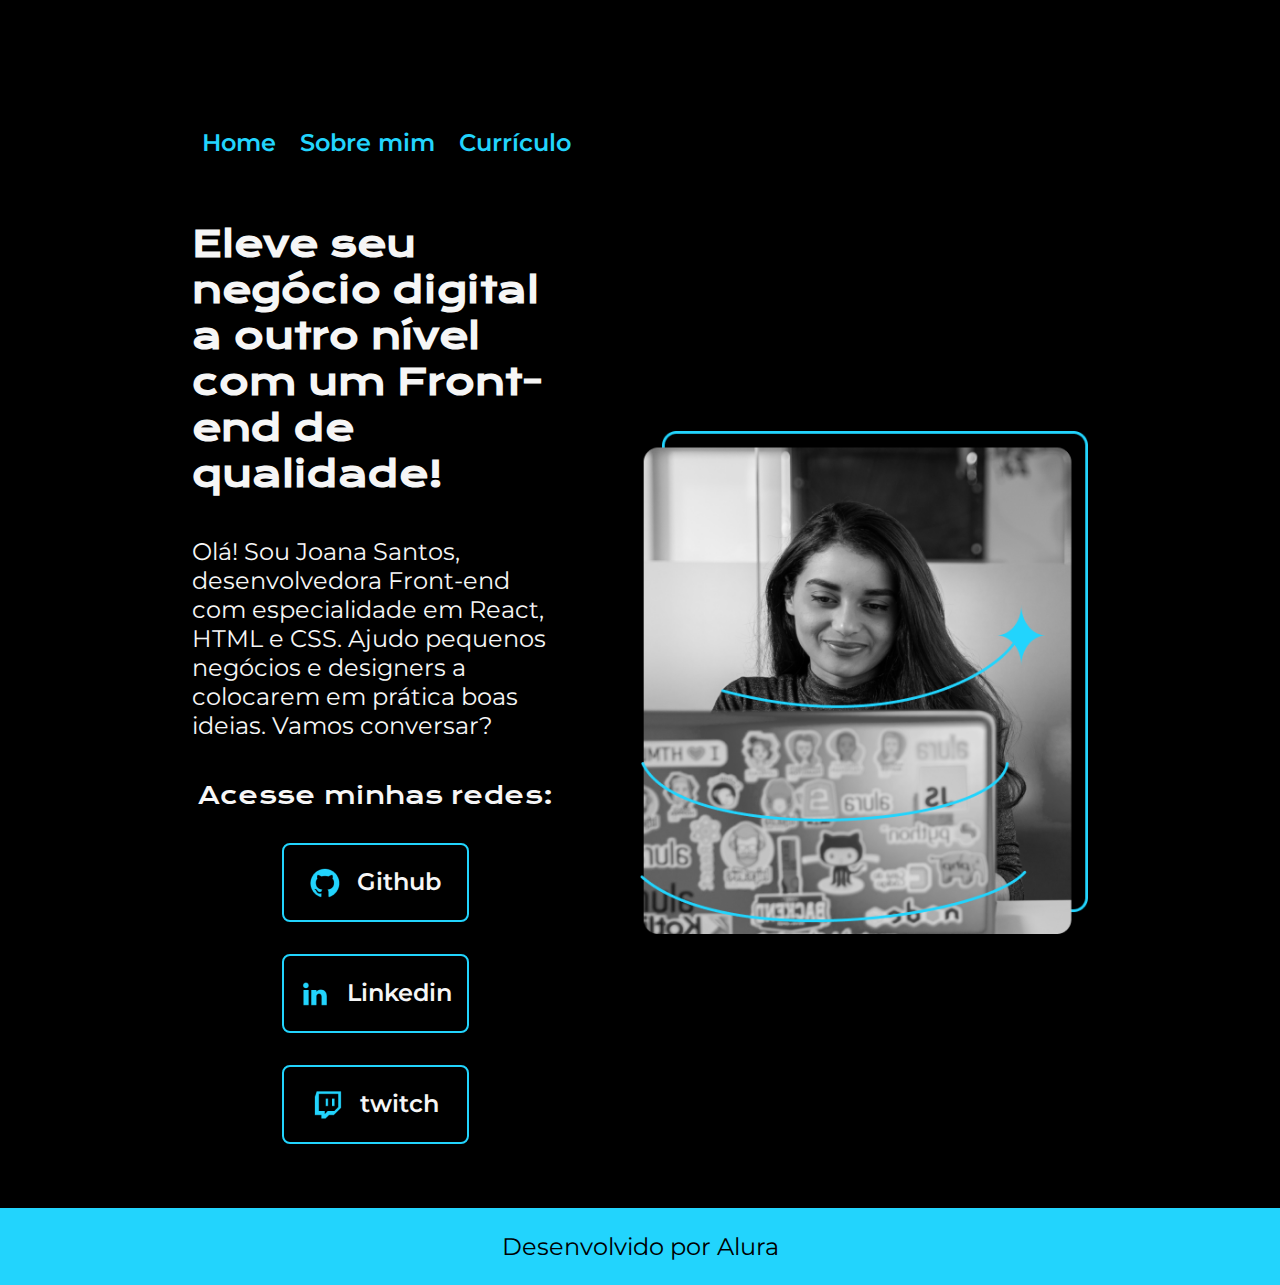
<file: index.html>
<!DOCTYPE html>
<html lang="pt-br">
<head>
    <meta charset="UTF-8">
    <meta name="viewport" content="width=device-width, initial-scale=1.0">
         <title>portifolio</title>                
         <link rel="stylesheet" href="./styles/style.css">
    </head>
 <body>
        <header class="cabecalho">
           <nav class="cabecalho_menu">
                <a class="cabecalho__menu__link" href="index.html">Home</a>
                <a class="cabecalho__menu__link" href="about.html">Sobre mim</a>
                <a class="cabecalho__menu__link" href="currilo.html">Currículo</a>
              </nav>
      </header>
      <main class="apresentacao">
           <section class="apresentacao__conteudo">
            <h1 class="apresentacao__conteudo__titulo">Eleve seu negócio digital a outro nível <strong class="apresentacao__conteudo__titulo">com um Front-end de qualidade!</strong></h1>
                <p class="apresentacao__conteudo__texto">Olá! Sou Joana Santos, desenvolvedora Front-end com especialidade em React, HTML e CSS. Ajudo pequenos negócios e designers a colocarem em prática boas ideias. Vamos conversar?</p>
                <div class="apresentacao__links">
                <h2 class="apresentacao__links__subtitulo">Acesse minhas redes:</h2>
            <a class="apresentacao__links__navegacao"  href="https://github.com/" target="_blank" target="_self">
               <img src="./assets/Logo Github.png">
                 Github
               <a class="apresentacao__links__navegacao"  href="https://www.linkedin.com/home" target="_blank" target="_self">
                <img src="./assets/Logo linkedin.png" >
                  Linkedin
                <a class="apresentacao__links__navegacao"  href="https://www.twitch.tv/" target="_blank" target="_self">
               <img src="./assets/Logo Twitch.png">
                   twitch
             </a>
            </div>
            </section>
         <img class="apresentacao__imagem" src="./assets/Imagem.png" alt="joana programando">
    </main>
        <footer class="rodape">
          <p>Desenvolvido por Alura</p>
        </footer>
    </body>
    </html>
</file>
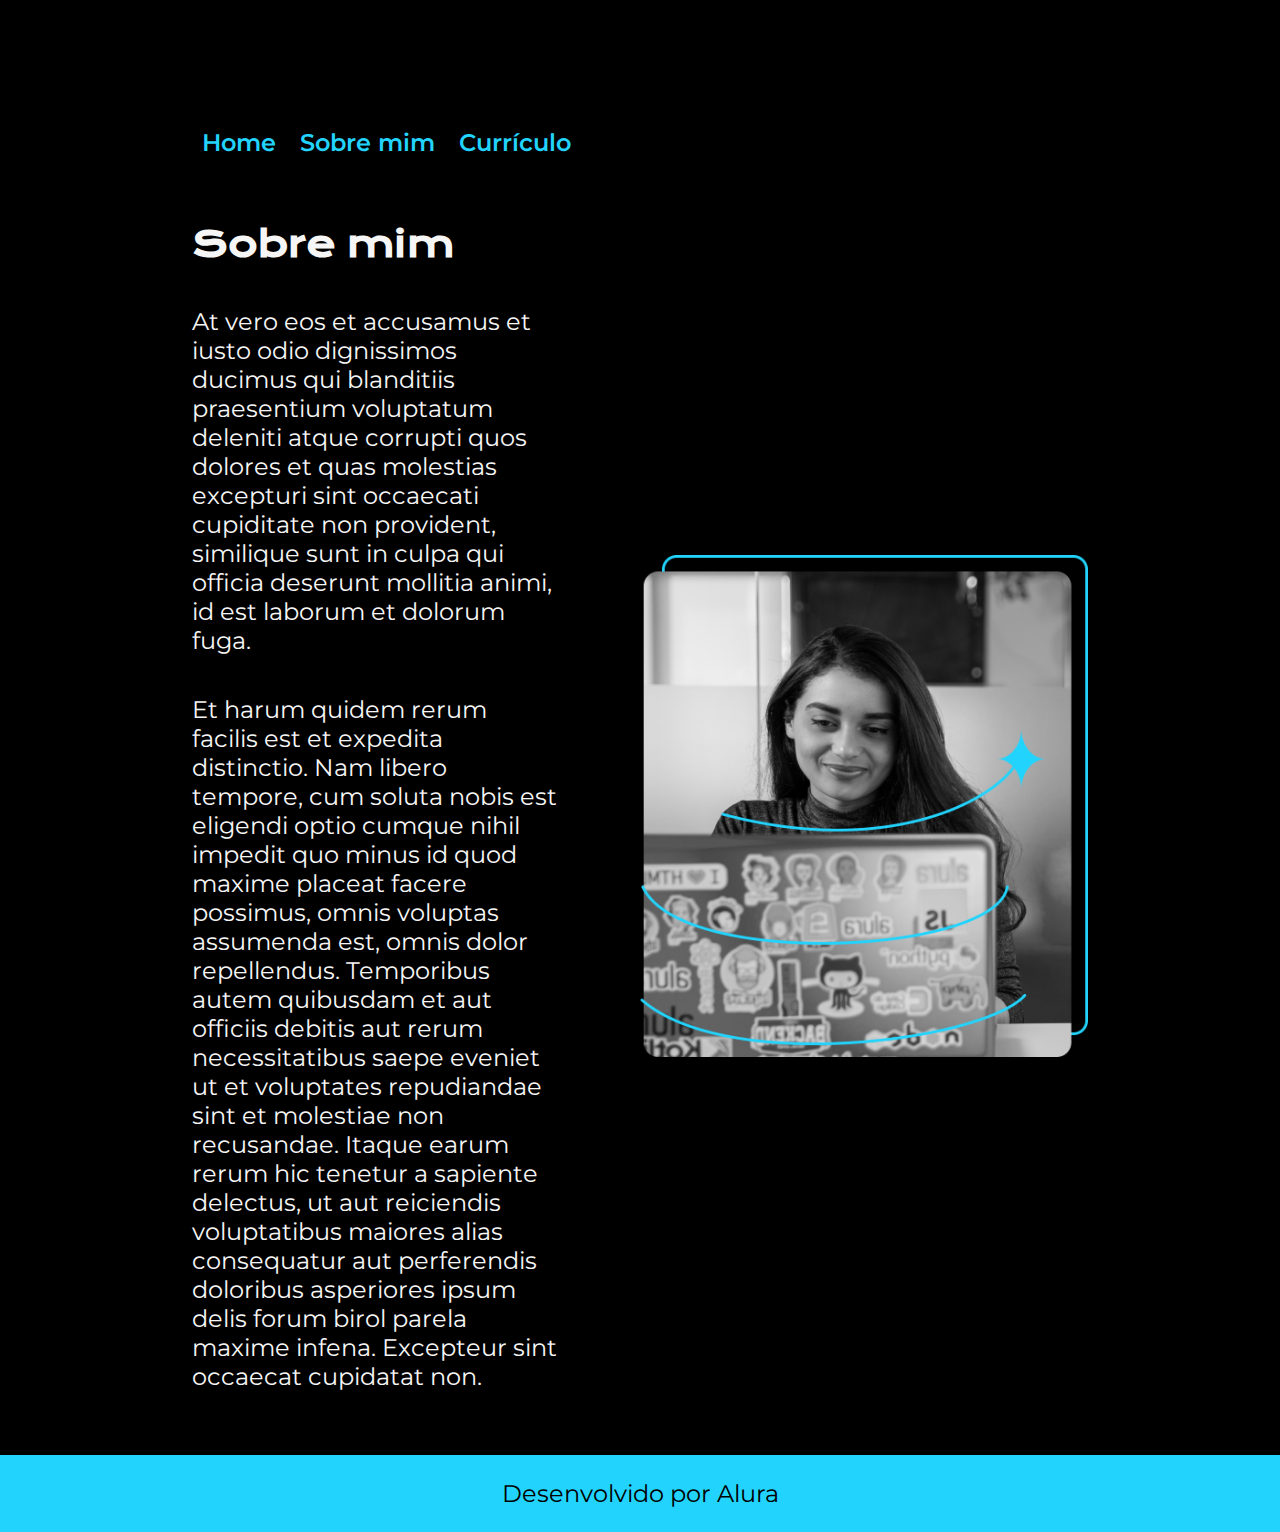
<file: about.html>
<!DOCTYPE html>
<html lang="pt-br">
<head>
    <meta charset="UTF-8">
    <meta name="viewport" content="width=device-width, initial-scale=1.0">
    <title>Sobre mim</title>
    <link rel="stylesheet" href="./styles/style.css">
</head>
<body>
    <header class="cabecalho">
        <nav class="cabecalho_menu">
             <a class="cabecalho__menu__link" href="index.html">Home</a>
             <a class="cabecalho__menu__link" href="about.html">Sobre mim</a>
             <a class="cabecalho__menu__link" href="currilo.html">Currículo</a>
            </nav>
   </header>
            <main class="apresentacao">
                <section class="apresentacao__conteudo">
                    <h1 class="apresentacao__conteudo__titulo">Sobre mim</h1>
                    <p class="apresentacao__conteudo__texto">At vero eos et accusamus et iusto odio dignissimos ducimus qui blanditiis praesentium voluptatum deleniti atque corrupti quos dolores et quas molestias excepturi sint occaecati cupiditate non provident, similique sunt in culpa qui officia deserunt mollitia animi, id est laborum et dolorum fuga.</p>
                    <p class="apresentacao__conteudo__texto">Et harum quidem rerum facilis est et expedita distinctio. Nam libero tempore, cum soluta nobis est eligendi optio cumque nihil impedit quo minus id quod maxime placeat facere possimus, omnis voluptas assumenda est, omnis dolor repellendus. Temporibus autem quibusdam et aut officiis debitis aut rerum necessitatibus saepe eveniet ut et voluptates repudiandae sint et molestiae non recusandae. Itaque earum rerum hic tenetur a sapiente delectus, ut aut reiciendis voluptatibus maiores alias consequatur aut perferendis doloribus asperiores ipsum delis forum birol parela maxime infena. Excepteur sint occaecat cupidatat non.</p>
                </section>
                <img class="apresentacao__imagem" src="./assets/Imagem.png" alt="Joana programndo">           
            </main>

   <footer class="rodape">
    <p>Desenvolvido por Alura</p>
  </footer>
</body>
</html>
</file>
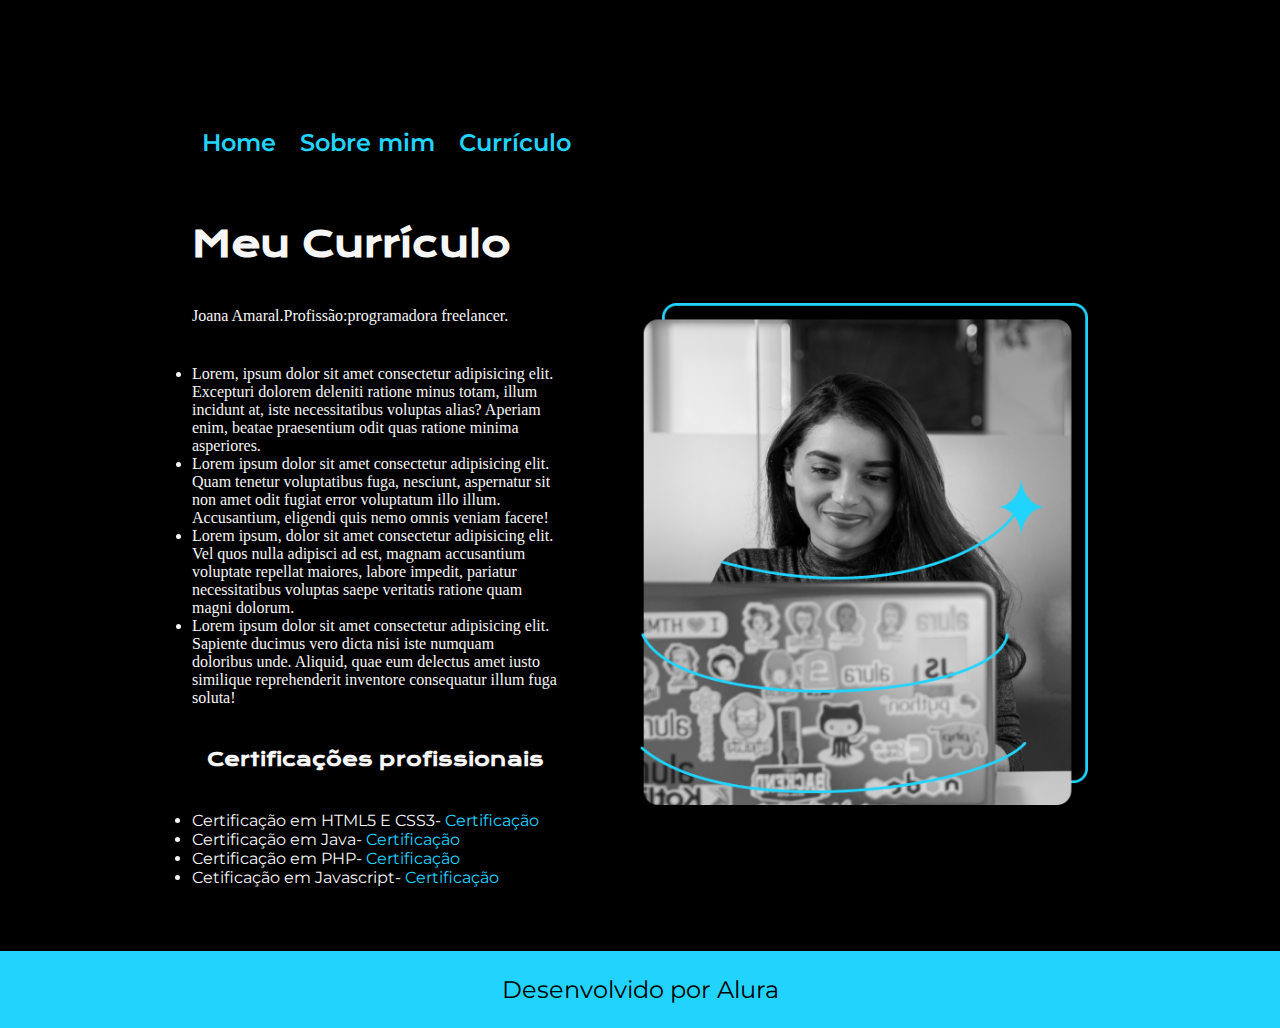
<file: currilo.html>
<!DOCTYPE html>
<html lang="pt-br">
<head>
    <meta charset="UTF-8">
    <meta name="viewport" content="width=device-width, initial-scale=1.0">
    <title>Currículo</title>
    <link rel="stylesheet" href="./styles/style.css">
</head>
<body>
    <header class="cabecalho">
        <nav class="cabecalho_menu">
             <a class="cabecalho__menu__link" href="index.html">Home</a>
             <a class="cabecalho__menu__link" href="about.html">Sobre mim</a>
             <a class="cabecalho__menu__link" href="currilo.html">Currículo</a>
           </nav>
   </header>
   <main class="apresentacao">
    <section  class="apresentacao__conteudo">
         <h1 class="apresentacao__conteudo__titulo">Meu Currículo</h1>
         <p>Joana Amaral.Profissão:programadora freelancer.</p>

         <ul>
            <li>Lorem, ipsum dolor sit amet consectetur adipisicing elit. Excepturi dolorem deleniti ratione minus totam, illum incidunt at, iste necessitatibus voluptas alias? Aperiam enim, beatae praesentium odit quas ratione minima asperiores.</li>
            <li>Lorem ipsum dolor sit amet consectetur adipisicing elit. Quam tenetur voluptatibus fuga, nesciunt, aspernatur sit non amet odit fugiat error voluptatum illo illum. Accusantium, eligendi quis nemo omnis veniam facere!</li>
            <li>Lorem ipsum, dolor sit amet consectetur adipisicing elit. Vel quos nulla adipisci ad est, magnam accusantium voluptate repellat maiores, labore impedit, pariatur necessitatibus voluptas saepe veritatis ratione quam magni dolorum.
            <li>Lorem ipsum dolor sit amet consectetur adipisicing elit. Sapiente ducimus vero dicta nisi iste numquam doloribus unde. Aliquid, quae eum delectus amet iusto similique reprehenderit inventore consequatur illum fuga soluta!</li>
        </ul>
        <h2 class="subtitulo_curriculo">Certificações profissionais</h2>
        <ul class="lista_curriculo">
          <li>Certificação em HTML5 E CSS3- <a class="link_curriculo" href="#" target="_blank">Certificação</a></li>
          <li>Certificação em  Java- <a class="link_curriculo" href="#" target="_blank">Certificação</a></li>
          <li>Certificação em PHP- <a class="link_curriculo" href="#" target="_blank">Certificação</a></li>
          <li>Cetificação em  Javascript- <a class="link_curriculo"href="#" target="_blank">Certificação</a></li>
        </ul>

    </section>
        <img class="apresentacao__imagem" src="./assets/Imagem.png">
   </main>
   <footer class="rodape">
    <p>Desenvolvido por Alura</p>
  </footer>
</body>
</html>
</file>
<file: styles/style.css>
@import url('https://fonts.googleapis.com/css2?family=Krona+One&family=Montserrat:wght@400;600&display=swap');

:root {
    --cor-primaria: #000000;
    --cor-secundaria: #F6F6F6;
    --cor-terciaria: #22D4FD;
    --cor-hover: #272727;

    --fonte-primaria: 'Krona One', sans-serif;
    --fonte-secundaria: 'Montserrat', sans-serif;
}
*{
    margin: 0;
    padding: 0;
}

body{
    box-sizing: border-box;
    background-color: var(--cor-primaria);
    color: var(--cor-secundaria);
}
.cabecalho{
    padding: 10% 0% 0% 15%;
}
.cabecalho__menu{
    display: flex;
    gap: 40px;
}
.cabecalho__menu__link{
    font-family: var(--fonte-secundaria);
    font-size: 1.5rem;
    font-weight: 600;
    color: var(--cor-terciaria);
    margin: 10px ;
    text-decoration: none;

}

.cabecalho__menu__link:hover{
    color: red;
}


.apresentacao{
    padding: 5% 15%;
    display: flex;
    align-items: center;
    justify-content: space-between;
    gap: 82px;
}
.apresentacao__conteudo{
    width: 50%;
    display: flex;
    flex-direction: column;
    gap: 40px;
}

.apresentacao__conteudo__titulo{
    font-size: 2.25rem;
    font-family: var(--fonte-primaria);
}
.titulo-destaque{
    color: var(--cor-terciaria);
}
.apresentacao__conteudo__texto{
    font-size: 1.5rem;
    font-family: var(--fonte-secundaria);
}
.subtitulo_curriculo{
    font-family: var(--fonte-primaria);
    font-size: 1.2rem;
    text-align: center;
}

.lista_curriculo{
    font-family: var(--fonte-secundaria);
    font-size: 1rem;
    text-align: justify;
}

.link_curriculo{
    display:flexbox;
    text-align: justify;
    color: var(--cor-terciaria);
    text-decoration: none;
}

.link_curriculo:hover{
  color: red;
}

.apresentacao__links{
    display: flex;
    flex-direction: column;
    justify-content: space-between;
    align-items: center;
    gap: 32px;
}
.apresentacao__links__subtitulo{
    font-family: var(--fonte-primaria);
    font-weight: 400;
    font-size: 1.5rem;
}
.apresentacao__links__navegacao{
    display: flex;
    justify-content: center;
    gap: 16px;
    border: 2px solid var(--cor-terciaria);
    width: 50%;
    text-align: center;
    border-radius: 8px;
    font-size: 1.5rem;
    font-weight: 600;
    padding: 21.5px 0;
    text-decoration: none;
    color: var(--cor-secundaria);
    font-family: var(--fonte-secundaria);
}
.apresentacao__links__link:hover{
    background-color: var(--cor-hover);
}
.apresentacao__imagem{
    width: 50%;
}
.rodape{
    color: var(--cor-primaria);
    background-color: var(--cor-terciaria);
    padding: 24px;
    text-align: center;
    font-family: var(--fonte-secundaria);
    font-size: 1.5rem;
    font-weight: 400;
}

@media (max-width: 1200px) {
    .cabecalho{
         padding: 10%;  
    }
    .cabecalho__menu{
        justify-content: center;
    }
    .apresentacao{
        flex-direction: column-reverse;
    }
    
    .apresentacao__conteudo{
        width: auto;
    }


}
</file>
